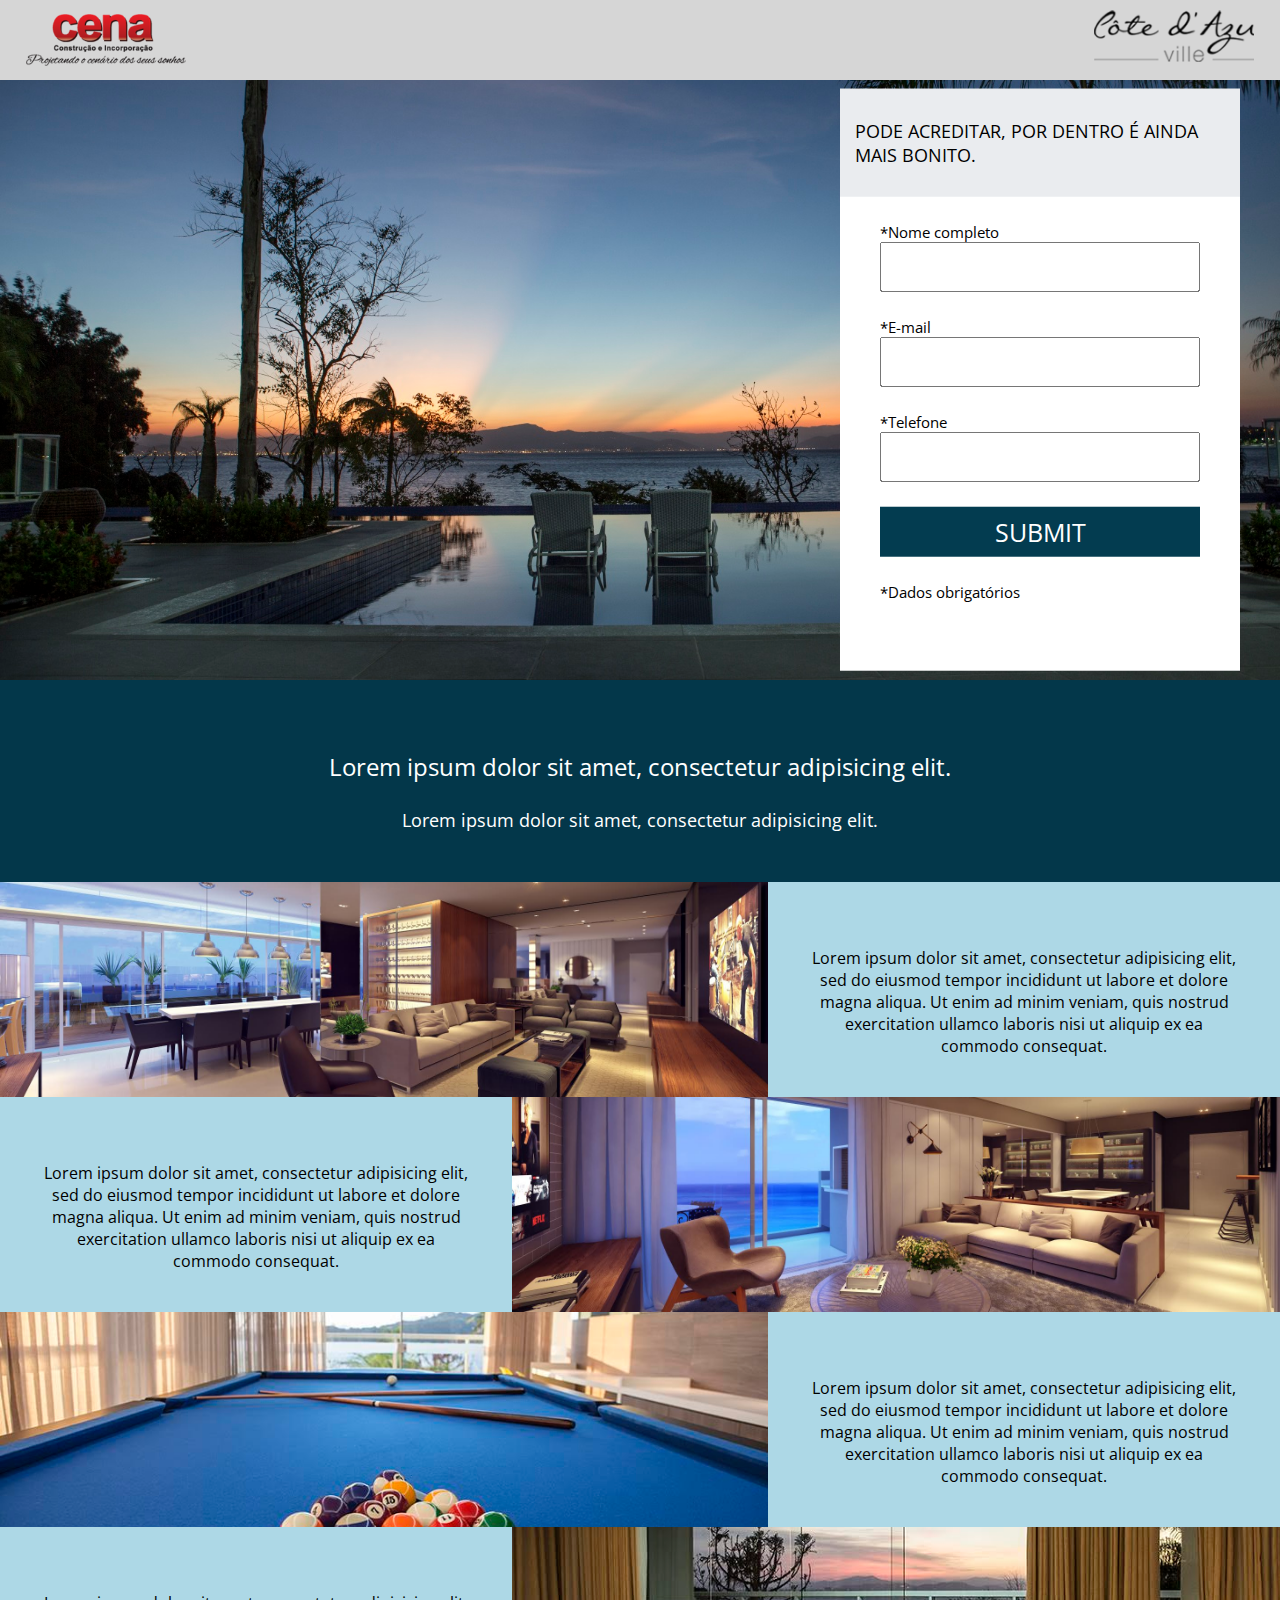
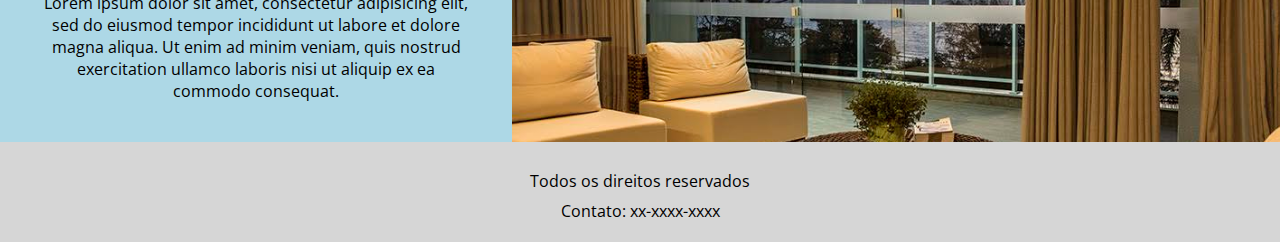
<file: Landing Page responsiva (HTML + CSS)/index.html>
<!DOCTYPE html>
<html>
   <head>
      <title>Projeto 2</title>
      <meta charset="utf-8">
      <meta name="Descripiton" content="Descrição do site">
      <meta name="author" content="Fenicio">
      <meta name="keywords" content="Landing, page, projeto2">
      <meta name="viewport" content="width=device-width, initial-scale=1.0, maximum-scale=1.0">
      <link rel="stylesheet" type="text/css" href="style.css">
      <link href="https://fonts.googleapis.com/css2?family=Open+Sans&display=swap" rel="stylesheet">
   </head>
   <body>
      <header>
         <div class="container">
            <div class="logo-1"></div>
            <!--logo-1-->
            <div class="logo-2"></div>
            <!--logo-2-->
            <div class="clear"></div>
            <!--clear-->
         </div>
         <!--container-->
      </header>
      <section class="cover-form">
         <div class="container bg">
            <div class="form-container">
               <h2>PODE ACREDITAR, POR DENTRO É AINDA MAIS BONITO.</h2>
               <form>
                  <div class="form-input">
                     <p>*Nome completo</p>
                     <input type="text" name="nome" required>
                  </div>
                  <div class="form-input">
                     <p>*E-mail</p>
                     <input type="text" name="email" required>
                  </div>
                  <div class="form-input">
                     <p>*Telefone</p>
                     <input type="num" name="telefone">
                  </div>
                  <div class="botao">
                     <input type="submit" name="enviar">
                  </div>
                  <p>*Dados obrigatórios</p>
               </form>
            </div>
            <!--form-container-->
            <div class="clear"></div>
         </div>
         <!--container-bg-->
      </section>
      <!--cover-form-->
      <section class="chamada">
         <div class="container">
            <div>
               <h2>Lorem ipsum dolor sit amet, consectetur adipisicing elit. </h2>
            </div>
            <div>
               <p>Lorem ipsum dolor sit amet, consectetur adipisicing elit.</p>
            </div>
         </div>
         <!--container-->
      </section>
      <!--chamada-->
      <section class="mosaico">
         <div class="container">
            <div class="flex-mosaico">
               <div class="item-1-mosaico" style="background-image:url('imagens/mosaico1.jpg')"></div>
               <!--item-1-mosaico-->
               <div class="item-2-mosaico">
                  <p>Lorem ipsum dolor sit amet, consectetur adipisicing elit, sed do eiusmod
                     tempor incididunt ut labore et dolore magna aliqua. Ut enim ad minim veniam,
                     quis nostrud exercitation ullamco laboris nisi ut aliquip ex ea commodo
                     consequat.
                  </p>
               </div>
               <!--item-2-mosaico-->
            </div>
            <!--flex-mosaico-->	
            <div class="flex-mosaico" style="flex-direction: row-reverse">
               <div class="item-1-mosaico" style="background-image:url('imagens/mosaico2.jpg')"></div>
               <!--item-1-mosaico-->
               <div class="item-2-mosaico">
                  <p>Lorem ipsum dolor sit amet, consectetur adipisicing elit, sed do eiusmod
                     tempor incididunt ut labore et dolore magna aliqua. Ut enim ad minim veniam,
                     quis nostrud exercitation ullamco laboris nisi ut aliquip ex ea commodo
                     consequat. 
                  </p>
               </div>
               <!--item-2-mosaico-->
            </div>
            <!--flex-mosaico-->	
            <div class="flex-mosaico">
               <div class="item-1-mosaico" style="background-image:url('imagens/mosaico3.jpg')"></div>
               <!--item-1-mosaico-->
               <div class="item-2-mosaico">
                  <p>Lorem ipsum dolor sit amet, consectetur adipisicing elit, sed do eiusmod
                     tempor incididunt ut labore et dolore magna aliqua. Ut enim ad minim veniam,
                     quis nostrud exercitation ullamco laboris nisi ut aliquip ex ea commodo
                     consequat. 
                  </p>
               </div>
               <!--item-2-mosaico-->
            </div>
            <!--flex-mosaico-->	
            <div class="flex-mosaico" style="flex-direction: row-reverse">
               <div class="item-1-mosaico" style="background-image:url('imagens/mosaico4.jpg')"></div>
               <!--item-1-mosaico-->
               <div class="item-2-mosaico">
                  <p>Lorem ipsum dolor sit amet, consectetur adipisicing elit, sed do eiusmod
                     tempor incididunt ut labore et dolore magna aliqua. Ut enim ad minim veniam,
                     quis nostrud exercitation ullamco laboris nisi ut aliquip ex ea commodo
                     consequat. 
                  </p>
               </div>
               <!--item-2-mosaico-->
            </div>
            <!--flex-mosaico-->	
         </div>
         <!--container-->
      </section>
      <!--mosaico-->
      <footer>
         <p>Todos os direitos reservados</p>
         <p>Contato: xx-xxxx-xxxx</p>
      </footer>
   </body>
</html>
</file>
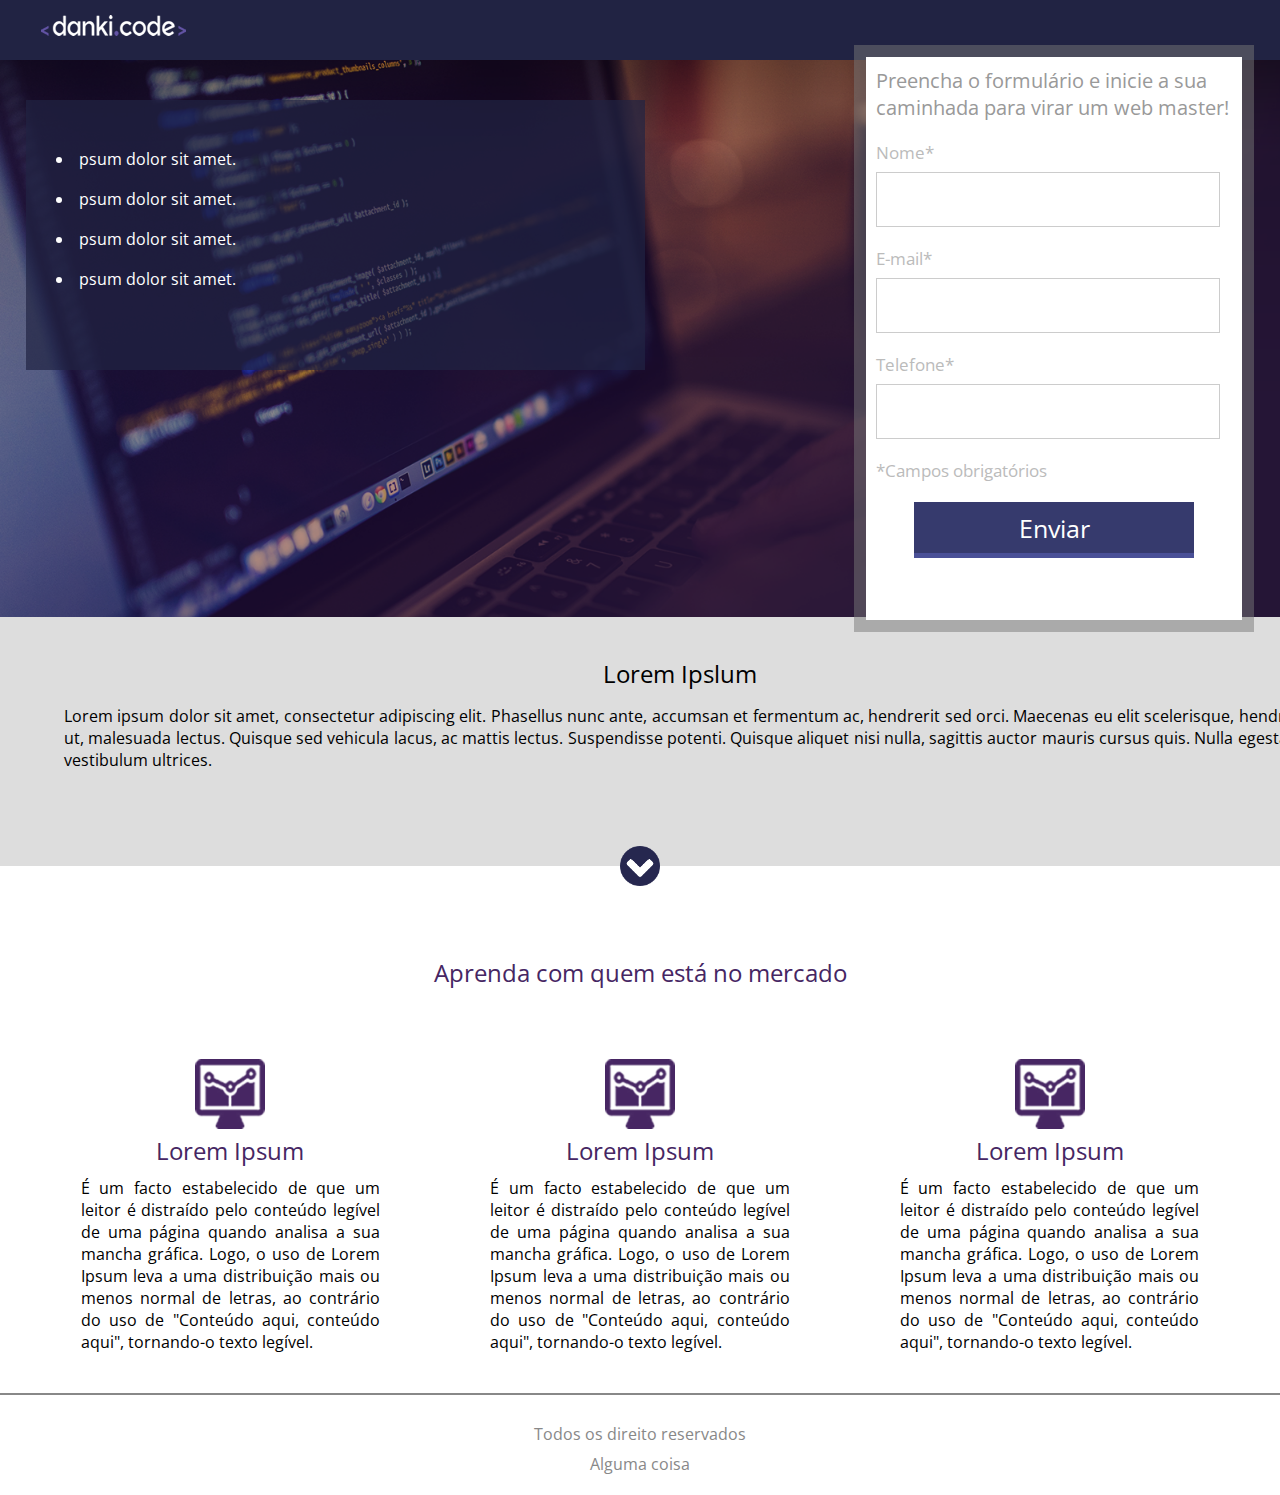
<file: Landing Page responsiva 2/index.html>
<!DOCTYPE html>
<html>
<head>
	<title>Projeto 1</title>
	<meta charset="utf-8">
	<link rel="stylesheet" type="text/css" href="css/style.css">
	<link href="https://fonts.googleapis.com/css2?family=Open+Sans:wght@300&display=swap" rel="stylesheet">
</head>
<body>

	<div class="header">
		
		<div class="center">
			<img src="imagens/logo.png">
		</div><!--center-->

	</div><!--header-->

	<div class="container-banner">

		<div class="center">

			<div class="container-list">
				
				<ul>
					<li>psum dolor sit amet.</li>
					<li>psum dolor sit amet.</li>
					<li>psum dolor sit amet.</li>
					<li>psum dolor sit amet.</li>
				</ul>

			</div><!--container-list-->

			<div class="form">
				<h2>Preencha o formulário e inicie a sua caminhada para virar um web master!</h2>
				<form>

					<div class="input-container">
						<span>Nome*</span>
						<input type="text" name="Nome" required>
					</div><!--input-container-->

					<div class="input-container">
						<span>E-mail*</span>
						<input type="text" name="Nome" required>
					</div><!--input-container-->

					<div class="input-container">
						<span>Telefone*</span>
						<input type="text" name="Nome" required>
					</div><!--input-container-->

					<p class="warning">*Campos obrigatórios</p>

					<div class="botao">
					<input type="submit" name="enviar" value="Enviar">
					</div><!--botao-->	

				</form>
			</div>
		</div><!--center-->

	</div><!--container-banner-->


	<div class="container-2">
		<div class="center">
			<h2>Lorem Ipslum</h2>
			<p>Lorem ipsum dolor sit amet, consectetur adipiscing elit. Phasellus nunc ante, accumsan et fermentum ac, hendrerit sed orci. Maecenas eu elit scelerisque, hendrerit orci ut, malesuada lectus. Quisque sed vehicula lacus, ac mattis lectus. Suspendisse potenti. Quisque aliquet nisi nulla, sagittis auctor mauris cursus quis. Nulla egestas velit a vestibulum ultrices.</p>
		</div><!--center-->

		<div class="arrow"></div>
		
	</div><!--container-2-->

	<div class="section1">
		<div class=" center">
		<h2>Aprenda com quem está no mercado</h2>

		<div class="container-section1">
			<div class="container-single">
				<div><img src="imagens/icon.png"></div>
				<div class="tex-container-single">
					<h2>Lorem Ipsum</h2>
					<p>É um facto estabelecido de que um leitor é distraído pelo conteúdo legível de uma página quando analisa a sua mancha gráfica. Logo, o uso de Lorem Ipsum leva a uma distribuição mais ou menos normal de letras, ao contrário do uso de "Conteúdo aqui, conteúdo aqui", tornando-o texto legível.</p>
				</div>

			</div><!--container-single-->

			<div class="container-single">
				<div><img src="imagens/icon.png"></div>
				<div class="tex-container-single">
					<h2>Lorem Ipsum</h2>
					<p>É um facto estabelecido de que um leitor é distraído pelo conteúdo legível de uma página quando analisa a sua mancha gráfica. Logo, o uso de Lorem Ipsum leva a uma distribuição mais ou menos normal de letras, ao contrário do uso de "Conteúdo aqui, conteúdo aqui", tornando-o texto legível.</p>
				</div>

			</div><!--container-single-->

			<div class="container-single">
				<div><img src="imagens/icon.png"></div>
				<div class="tex-container-single">
					<h2>Lorem Ipsum</h2>
					<p>É um facto estabelecido de que um leitor é distraído pelo conteúdo legível de uma página quando analisa a sua mancha gráfica. Logo, o uso de Lorem Ipsum leva a uma distribuição mais ou menos normal de letras, ao contrário do uso de "Conteúdo aqui, conteúdo aqui", tornando-o texto legível.</p>
				</div><!--text-container-single-->

			</div><!--container-single-->


		</div><!--ontainer-section-1-->
		</div><!--center-->
	</div><!--section-1-->

	<div class="rodape">
		<p>Todos os direito reservados</p>
		<p>Alguma coisa</p>
	</div><!--rodape-->
</body>
</html>
</file>
<file: Landing Page responsiva 2/css/style.css>
/*estilizando o documento*/
*{
	margin: 0;
	padding: 0;
	box-sizing: border-box;
	font-family: 'Open Sans', sans-serif;
}

/*estilizando o documento*/

html, body{
	height: 100%;
}

.center{
	width: 1280px;
	margin: 0 auto;
	padding: 0 2%;
}

.header{
	width: 100%;
	height: 60px;
	background-color: #212343;
	min-width: 1280px;
}

.header img{
	margin: 15px;
}

.container-banner{
	width: 100%;
	height: 557px;
	background-image: url("../imagens/header_bg.png");
	background-size: cover;
	background-position: center;
	min-width: 1280px;
}

.container-banner > .center{
	height: 100%;
}

.container-list{
	padding: 30px;
	float: left;
	width: 619px;
	height: 270px;
	background-color: rgba(33, 35, 67, 0.7);
	margin-top: 40px;
}

.container-list ul{
	list-style: inside;
}

.container-list ul li{
	margin-top: 18px;
	color: white;
}

.form{
	padding: 10px;
	width: 400px;
	height: calc(100% + 30px);
	float: right;
	position: relative;
	top: -15px;
	border: 8px solid #ccc;
	background-color: white;
	background-clip: padding-box;
	border: 12px solid rgba(120, 120, 120, 0.5);
}

.form h2{
	font-weight: normal;
	color: #999999;
	font-size: 20px;
}

.input-container{
	margin-top: 20px;
}

.input-container span{
	display: inline-block;
	width: 100%;
	font-size: 17px;
	color: #bbb;
}

.input-container input[type=text]{
	margin-top: 8px;
	width: 344px;
	height: 55px;
	border: 1px solid #ccc;
}

.form p{
	display: inline-block;
	width: 100%;
	font-size: 17px;
	color: #bbb;
	margin: 20px 0;
}

.form .botao{
	text-align: center;
}

.botao input[type=submit]{
	color: white;
	font-size: 25px;
	width: 280px;
	height: 56px;
	display: inline-block;
	background-color: #363A6D;
	border: 0;
	cursor: pointer;
	border-bottom: 5px solid #4A5097;
}

.form input[type=submit]:hover{
	background-color: #323665;
}

.container-2{
	padding: 40px;
	background-color: #DDDDDD;
	text-align: center;
}

.container-2 h2{
	font-weight: normal;
}

.container-2 p{
	width: 698px;
	display: inline-block;
	text-align: justify;
	margin: 15px 0;
	min-width: 1280px;
}

.arrow{
	position: relative;
	left: 50%;
	margin-left: -20px;
	top: 60px;
	width: 40px;
	height: 40px;
	background-image: url("../imagens/arrow.png"); 
	background-size: 100% 100%;
}

.section1{
	padding: 90px 0;
}

.section1 h2{
	text-align:  center;
	color: #462663;
	font-weight: normal;
}

.container-section1{
	margin-top: 40px;
	text-align: center;
}

.container-single{
	float: left;
	width: 33.33%;
	padding: 30px;
}

.container-single img{
	width: 70px;
}

.container-single p{
	padding: 10px 25px;
	text-align: justify;
}

.rodape{
	clear: both;
	padding: 20px 0;
	border-top: 2px solid #888888;
	text-align: center;
	color: #888;
}

.rodape p{
	margin-top: 8px;

}
</file>
<file: Landing Page responsiva (HTML + CSS)/style.css>
/*resetando o documento*/
*{
	padding: 0;
	margin: 0;
	box-sizing: border-box;
	font-family: 'Open Sans', sans-serif;

}

/*estilizando o documento*/
html{
	height: 100%
}

/*esttilizando o header*/
.container{
	width: 100%;
	max-width: 1280px;
	margin: 0 auto;
}

.clear{
	clear: both;
}

header{
	background-color: #D6D6D6;
	padding:10px 2%;
}

.logo-1{
	float: left;
	width:160px;
	height:60px;
	background-image: url('imagens/logo1.png');
	background-size: 100%;
	background-repeat: no-repeat;
	background-position: center
}

.logo-2{
	float: right;
	width: 160px;
	height: 52.2px;
	background-size: cover;
	background-image: url('imagens/logo2.png')
}

section.cover-form{
	width: 100%;
}

.bg{
	position: relative;
	height:600px;
	background-position: center;
	background-size: cover;
	background-image: url('imagens/bg-form.jpg')
}

.form-container{
	position: relative;
	float: right; 
	width: 400px;
	height: 97%;
	transform: translate(-10% ,1.5%);
	background-color: white;
}

.form-container h2{
	font-weight: normal;
	padding: 30px 15px;
	color: black;
	font-size: 18px;
	background-color: rgba(234, 236, 239, 1.0);
}

form{
	position: absolute;
	width: 80%;
	height: 400px;
	margin-left: 50%;
	transform: translateX(-50%);
}

.form-input, .botao, p{
	margin-top: 25px;
	text-align: center;
}

.form-input input{
	width: 100%;
	height: 50px;
	padding: 0 3%;
	line-height: 50px;
}

form > p, .form-input p{
	font-size: 15px;
	text-align: left;
}

.botao input[type="submit"]{
	background-color: #033C50;
	text-transform: uppercase;
	color: white;
	font-size: 25px;
	cursor: pointer;
	border: 0;
	width: 100%;
	height: 50px;
}

.botao input[type="submit"]:hover{
	background-color: #03374a;
}

section.chamada{
	display: inline-block;
	width: 100%;
	text-align: center;
	
}

section.chamada .container{
	padding: 70px 0 50px 0;
	background-color: #03374a;
}

section.chamada h2{
	display: inline-block;
	width: 96%;
	max-width: 700px;
	color: white;
	font-size: 24px;
	font-weight: normal;
}

section.chamada p{
	display: inline-block;
	width: 96%;
	max-width: 700px;
	color: white;
	font-size: 18px;
	font-weight: normal;
}

.flex-mosaico{
	display: flex;
}


.item-1-mosaico{
	background-position: center;
	background-size: cover;
	width: 60%;
}


.item-2-mosaico{
	text-align: justify;
	padding: 40px;
	width: 40%;
	background-color: lightblue;
}

footer{
	margin: 0 auto;
	text-align: center;
	padding: 20px 0;
	background-color: #D6D6D6;
}

footer p{
	margin-top: 8px;
}

@media screen and (max-width: 768px){
	.flex-mosaico{
		display: block;
	}

	.item-1-mosaico{
		padding-top: 80%;
		width: 100%;
	}

	.item-2-mosaico{
		width: 100%
	}
}


@media screen and (max-width: 960px){
	.bg{
		text-align: center;
	}

	.form-container{
		transform: translate(0, 1.5%);
		float: none;
		position: static;
		display: inline-block;
	}

}

@media screen and (max-width: 510px){
	
	header{
		text-align: center;
	}

	.logo-1{
		float: none;
		margin: 0 auto;
		margin-bottom: 10px;
	}

	.logo-2{
		display: inline-block;
		float: none;
		width: 160px;
		height: 52.2px;
	}

	.bg{
		text-align: center;
	}

	.form-container{
		transform: translate(0, 1.5%);
		float: none;
		position: static;
		display: inline-block;
	}

}
</file>
